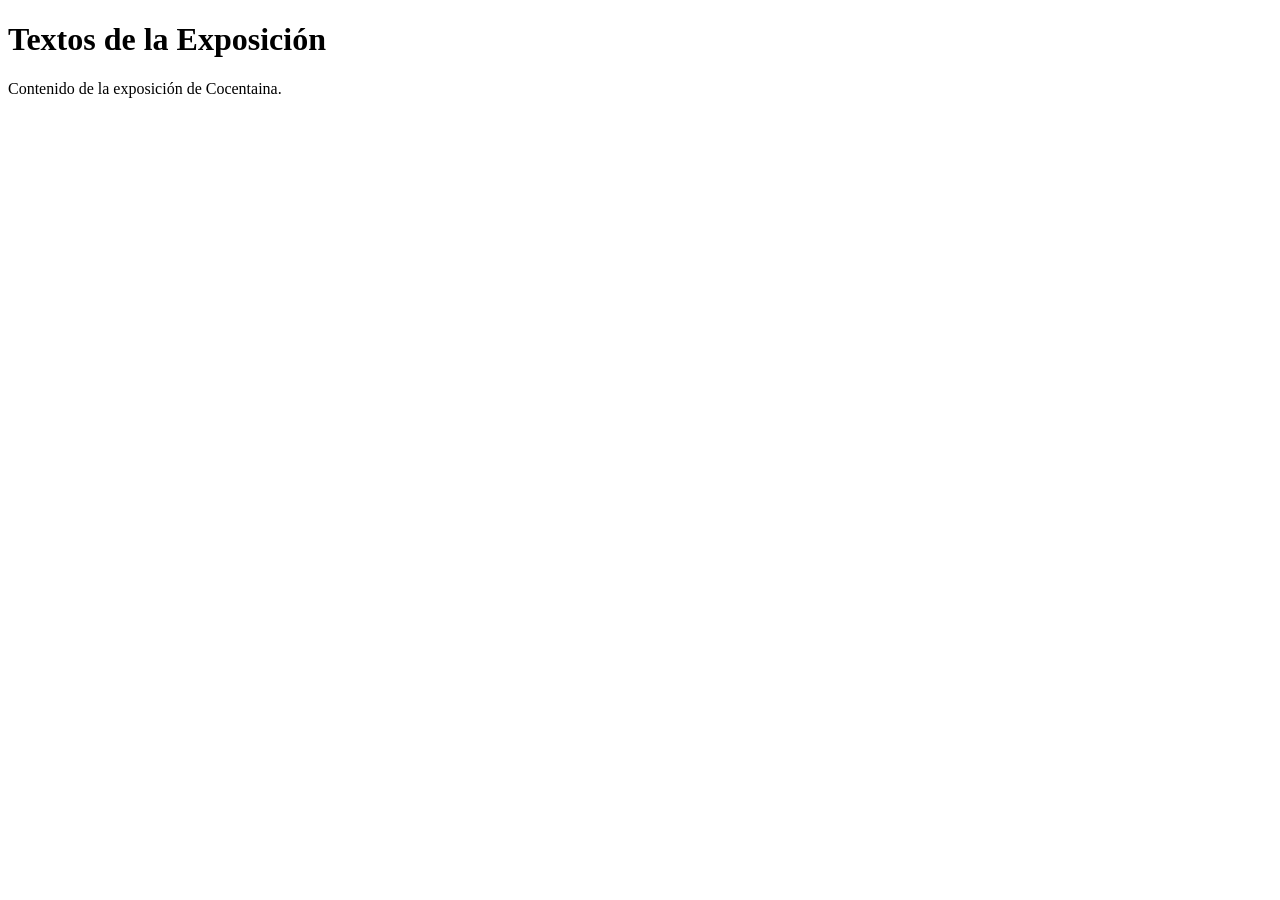
<file: index.html>
<!DOCTYPE html>
<html lang="es">
<head>
    <meta charset="UTF-8">
    <title>Textos de la Exposición</title>
</head>
<body>
    <h1>Textos de la Exposición</h1>
    <p>Contenido de la exposición de Cocentaina.</p>
</body>
</html>
</file>
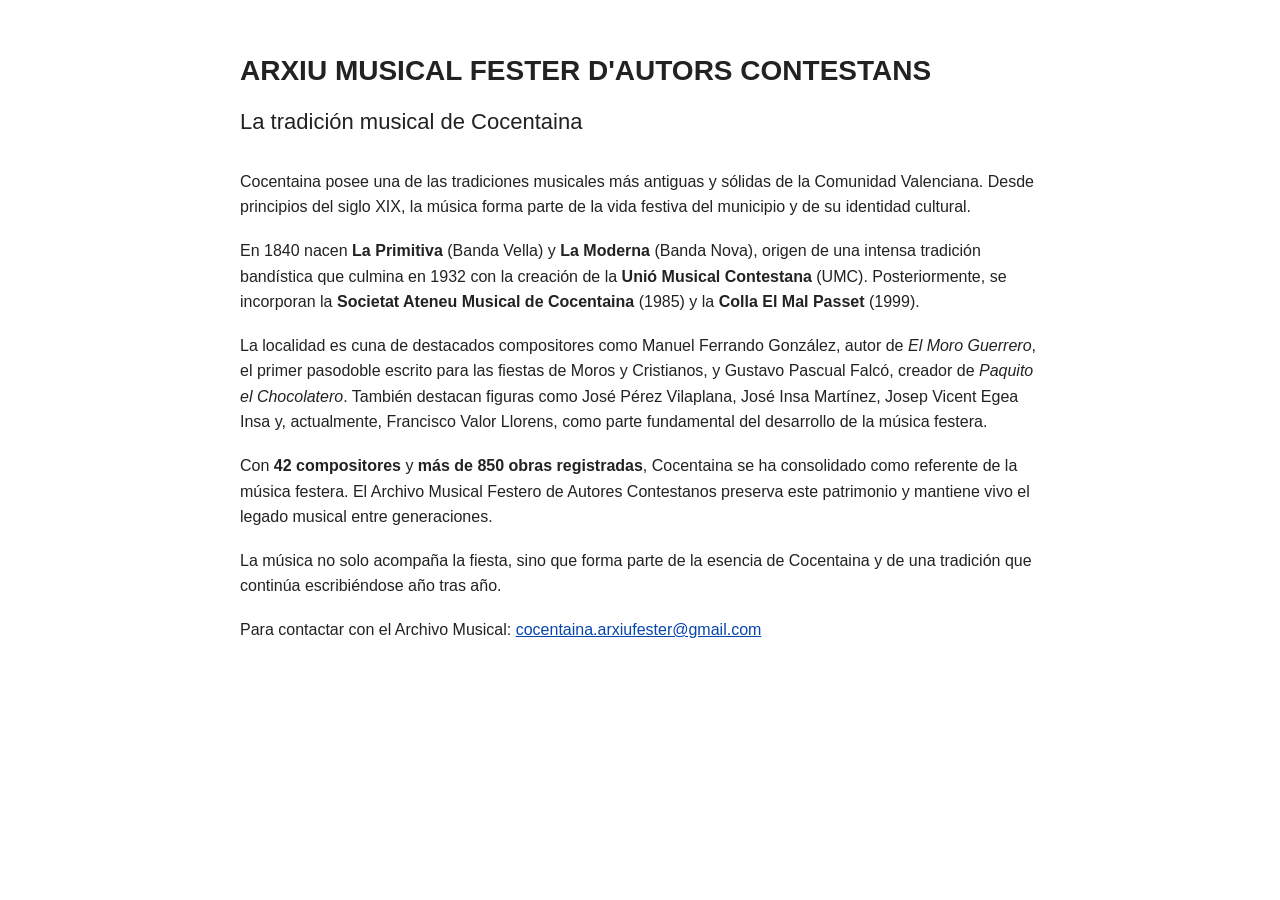
<file: arxiu-musical-fester.html>
<!DOCTYPE html>
<html lang="es">
<head>
    <meta charset="UTF-8">
    <meta name="viewport" content="width=device-width, initial-scale=1.0">
    <title>La tradición musical de Cocentaina</title>
    <style>
        body {
            font-family: Arial, Helvetica, sans-serif;
            max-width: 800px;
            margin: 0 auto;
            padding: 30px 20px;
            line-height: 1.6;
            color: #222;
            background: #ffffff;
        }

        h1 {
            font-size: 28px;
            margin-bottom: 10px;
        }

        h2 {
            font-size: 22px;
            margin-top: 0;
            margin-bottom: 30px;
            font-weight: normal;
        }

        p {
            margin-bottom: 18px;
        }

        a {
            color: #0645ad;
            word-break: break-word;
        }
    </style>
</head>

<body>

    <h1>ARXIU MUSICAL FESTER D'AUTORS CONTESTANS</h1>

    <h2>La tradición musical de Cocentaina</h2>

    <p>
        Cocentaina posee una de las tradiciones musicales más antiguas y sólidas
        de la Comunidad Valenciana. Desde principios del siglo XIX, la música
        forma parte de la vida festiva del municipio y de su identidad cultural.
    </p>

    <p>
        En 1840 nacen <strong>La Primitiva</strong> (Banda Vella) y
        <strong>La Moderna</strong> (Banda Nova), origen de una intensa tradición
        bandística que culmina en 1932 con la creación de la
        <strong>Unió Musical Contestana</strong> (UMC). Posteriormente, se
        incorporan la <strong>Societat Ateneu Musical de Cocentaina</strong>
        (1985) y la <strong>Colla El Mal Passet</strong> (1999).
    </p>

    <p>
        La localidad es cuna de destacados compositores como Manuel Ferrando
        González, autor de <em>El Moro Guerrero</em>, el primer pasodoble escrito
        para las fiestas de Moros y Cristianos, y Gustavo Pascual Falcó, creador
        de <em>Paquito el Chocolatero</em>. También destacan figuras como José
        Pérez Vilaplana, José Insa Martínez, Josep Vicent Egea Insa y,
        actualmente, Francisco Valor Llorens, como parte fundamental del
        desarrollo de la música festera.
    </p>

    <p>
        Con <strong>42 compositores</strong> y <strong>más de 850 obras
        registradas</strong>, Cocentaina se ha consolidado como referente de la
        música festera. El Archivo Musical Festero de Autores Contestanos
        preserva este patrimonio y mantiene vivo el legado musical entre
        generaciones.
    </p>

    <p>
        La música no solo acompaña la fiesta, sino que forma parte de la esencia
        de Cocentaina y de una tradición que continúa escribiéndose año tras año.
    </p>

    <p>
        Para contactar con el Archivo Musical:
        <a href="mailto:cocentaina.arxiufester@gmail.com">
            cocentaina.arxiufester@gmail.com
        </a>
    </p>

</body>
</html>
</file>
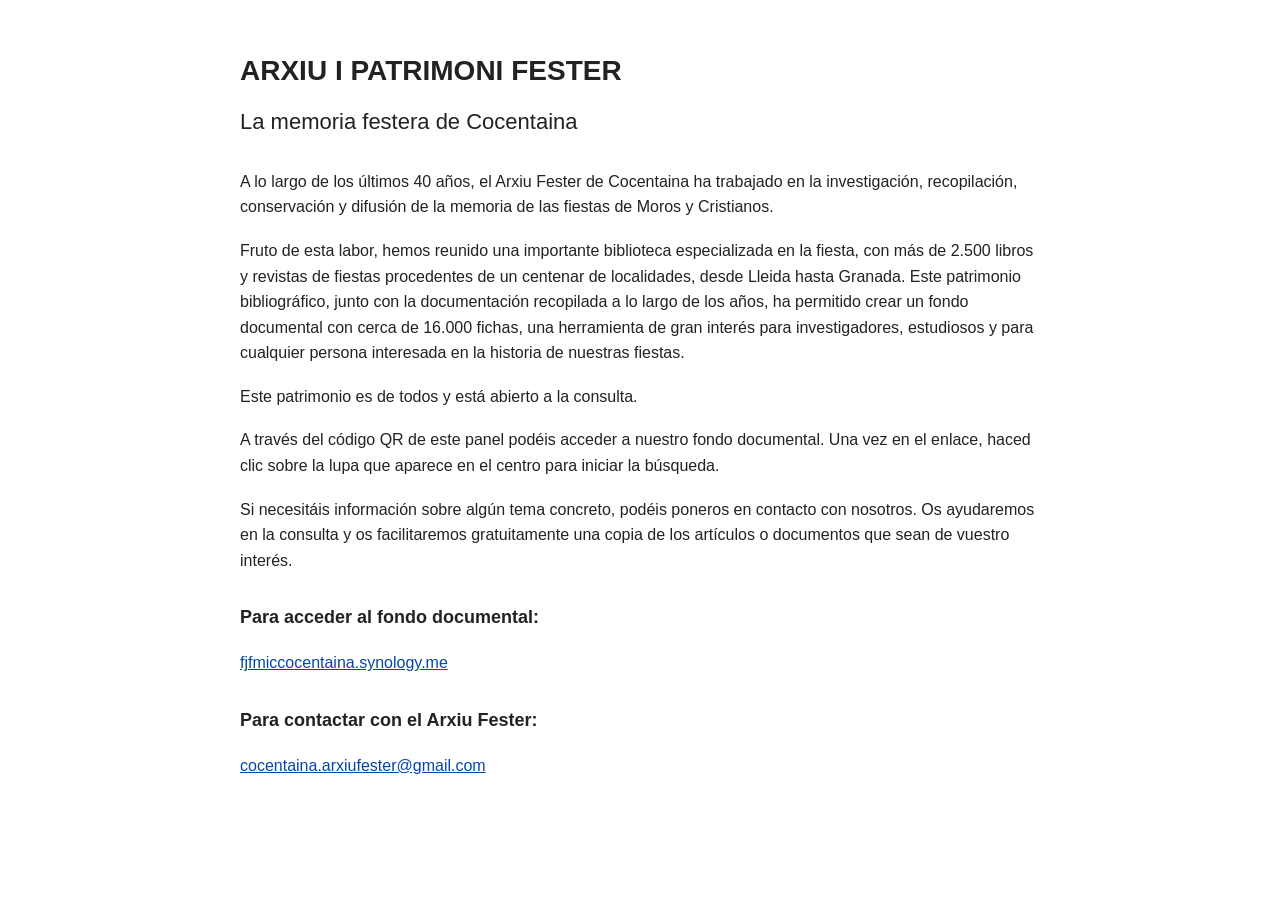
<file: arxiu-patrimoni-fester.html>
<!DOCTYPE html>
<html lang="es">
<head>
    <meta charset="UTF-8">
    <meta name="viewport" content="width=device-width, initial-scale=1.0">
    <title>La memoria festera de Cocentaina</title>
    <style>
        body {
            font-family: Arial, Helvetica, sans-serif;
            max-width: 800px;
            margin: 0 auto;
            padding: 30px 20px;
            line-height: 1.6;
            color: #222;
            background: #ffffff;
        }

        h1 {
            font-size: 28px;
            margin-bottom: 10px;
        }

        h2 {
            font-size: 22px;
            margin-top: 0;
            margin-bottom: 30px;
            font-weight: normal;
        }

        h3 {
            font-size: 18px;
            margin-top: 30px;
        }

        p {
            margin-bottom: 18px;
        }

        a {
            color: #0645ad;
            word-break: break-word;
        }
    </style>
</head>

<body>

    <h1>ARXIU I PATRIMONI FESTER</h1>

    <h2>La memoria festera de Cocentaina</h2>

    <p>
        A lo largo de los últimos 40 años, el Arxiu Fester de Cocentaina ha trabajado
        en la investigación, recopilación, conservación y difusión de la memoria de
        las fiestas de Moros y Cristianos.
    </p>

    <p>
        Fruto de esta labor, hemos reunido una importante biblioteca especializada
        en la fiesta, con más de 2.500 libros y revistas de fiestas procedentes de
        un centenar de localidades, desde Lleida hasta Granada. Este patrimonio
        bibliográfico, junto con la documentación recopilada a lo largo de los años,
        ha permitido crear un fondo documental con cerca de 16.000 fichas, una
        herramienta de gran interés para investigadores, estudiosos y para cualquier
        persona interesada en la historia de nuestras fiestas.
    </p>

    <p>
        Este patrimonio es de todos y está abierto a la consulta.
    </p>

    <p>
        A través del código QR de este panel podéis acceder a nuestro fondo
        documental. Una vez en el enlace, haced clic sobre la lupa que aparece
        en el centro para iniciar la búsqueda.
    </p>

    <p>
        Si necesitáis información sobre algún tema concreto, podéis poneros en
        contacto con nosotros. Os ayudaremos en la consulta y os facilitaremos
        gratuitamente una copia de los artículos o documentos que sean de vuestro
        interés.
    </p>

    <h3>Para acceder al fondo documental:</h3>

    <p>
        <a href="https://fjfmiccocentaina.synology.me/" target="_blank">
            fjfmiccocentaina.synology.me
        </a>
    </p>

    <h3>Para contactar con el Arxiu Fester:</h3>

    <p>
        <a href="mailto:cocentaina.arxiufester@gmail.com">
            cocentaina.arxiufester@gmail.com
        </a>
    </p>

</body>
</html>
</file>
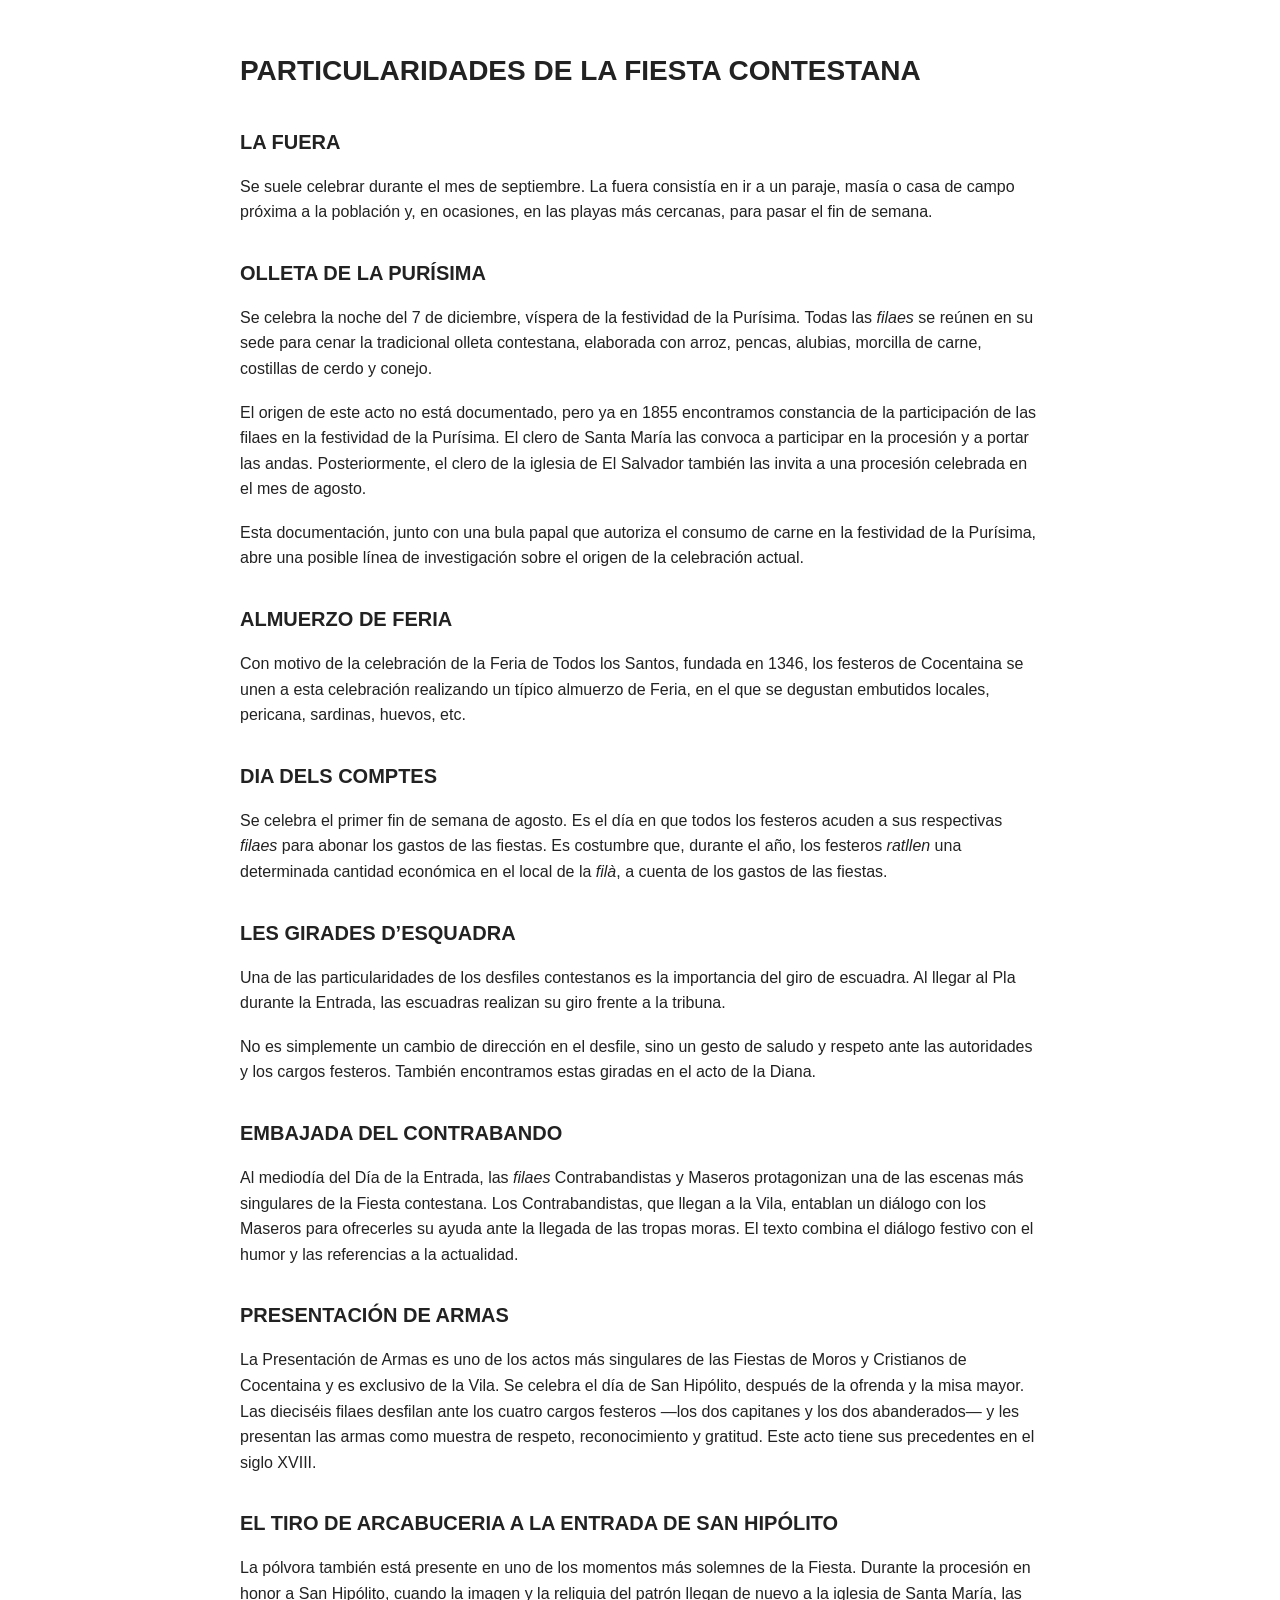
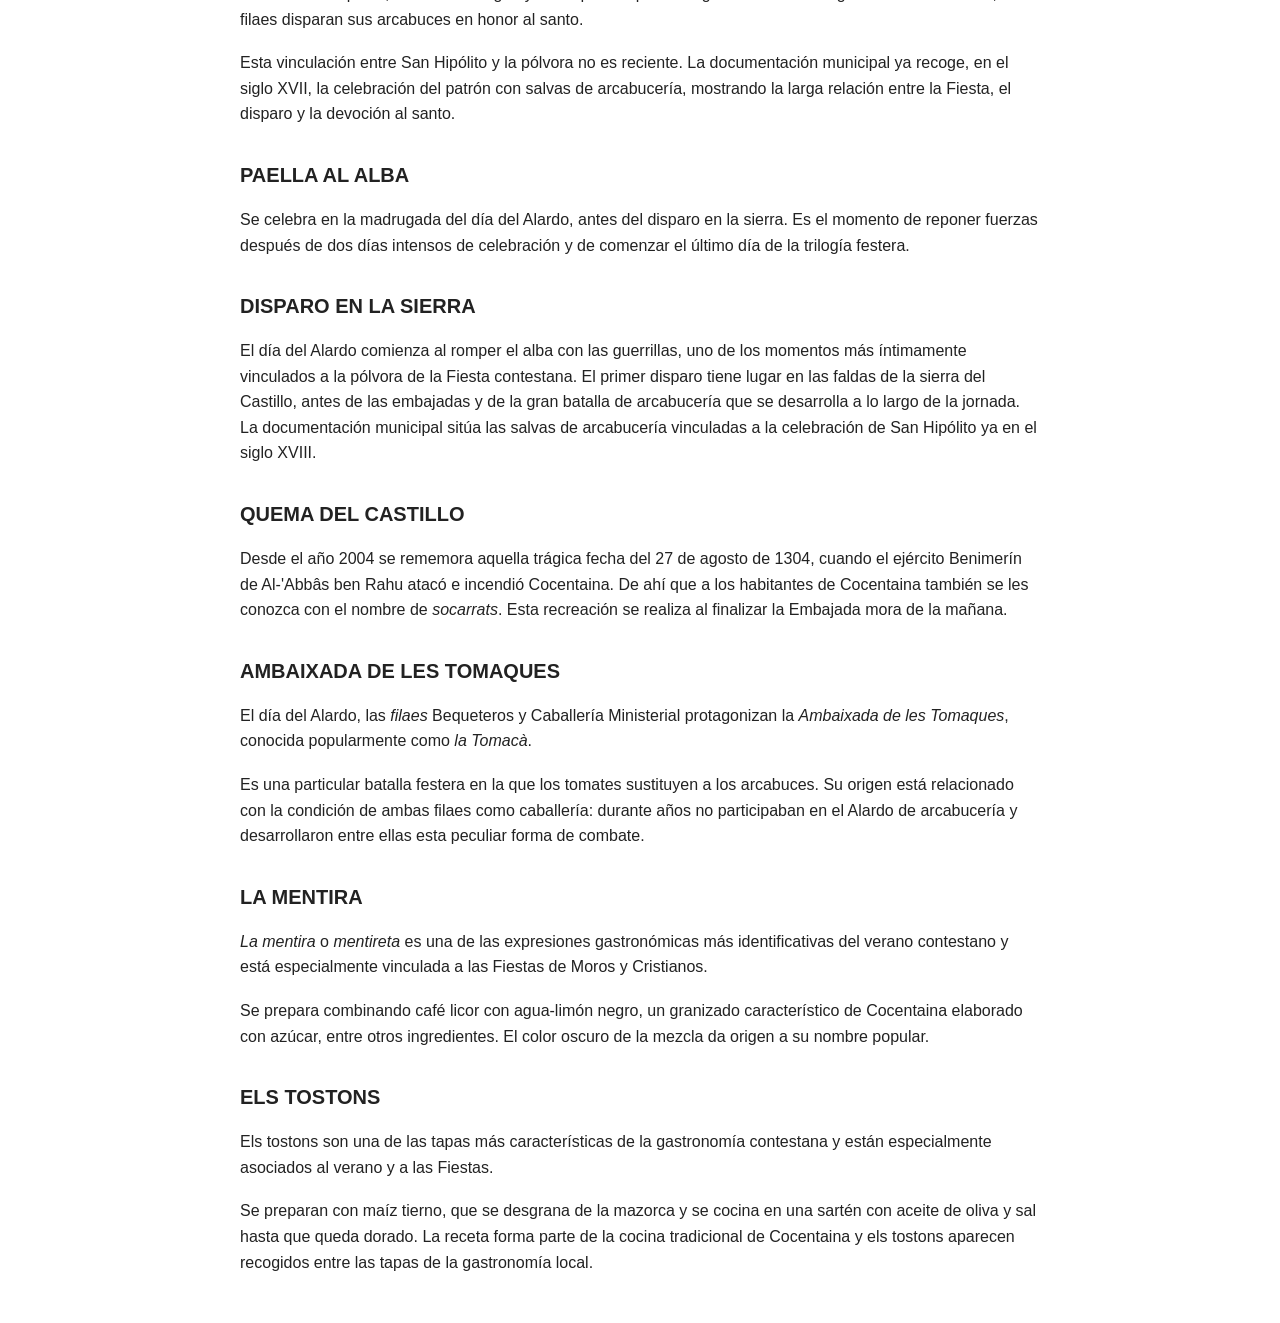
<file: particularidades-fiesta-contestana.html>
<!DOCTYPE html>
<html lang="es">
<head>
    <meta charset="UTF-8">
    <meta name="viewport" content="width=device-width, initial-scale=1.0">
    <title>Particularidades de la Fiesta Contestana</title>

    <style>
        body {
            font-family: Arial, Helvetica, sans-serif;
            max-width: 800px;
            margin: 0 auto;
            padding: 30px 20px;
            line-height: 1.6;
            color: #222;
            background: #ffffff;
        }

        h1 {
            font-size: 28px;
            margin-bottom: 30px;
        }

        h2 {
            font-size: 20px;
            margin-top: 32px;
            margin-bottom: 10px;
        }

        p {
            margin-bottom: 18px;
        }
    </style>
</head>

<body>

    <h1>PARTICULARIDADES DE LA FIESTA CONTESTANA</h1>

    <h2>LA FUERA</h2>

    <p>
        Se suele celebrar durante el mes de septiembre. La fuera consistía en ir
        a un paraje, masía o casa de campo próxima a la población y, en ocasiones,
        en las playas más cercanas, para pasar el fin de semana.
    </p>

    <h2>OLLETA DE LA PURÍSIMA</h2>

    <p>
        Se celebra la noche del 7 de diciembre, víspera de la festividad de la
        Purísima. Todas las <em>filaes</em> se reúnen en su sede para cenar la
        tradicional olleta contestana, elaborada con arroz, pencas, alubias,
        morcilla de carne, costillas de cerdo y conejo.
    </p>

    <p>
        El origen de este acto no está documentado, pero ya en 1855 encontramos
        constancia de la participación de las filaes en la festividad de la
        Purísima. El clero de Santa María las convoca a participar en la procesión
        y a portar las andas. Posteriormente, el clero de la iglesia de El Salvador
        también las invita a una procesión celebrada en el mes de agosto.
    </p>

    <p>
        Esta documentación, junto con una bula papal que autoriza el consumo de
        carne en la festividad de la Purísima, abre una posible línea de
        investigación sobre el origen de la celebración actual.
    </p>

    <h2>ALMUERZO DE FERIA</h2>

    <p>
        Con motivo de la celebración de la Feria de Todos los Santos, fundada en
        1346, los festeros de Cocentaina se unen a esta celebración realizando
        un típico almuerzo de Feria, en el que se degustan embutidos locales,
        pericana, sardinas, huevos, etc.
    </p>

    <h2>DIA DELS COMPTES</h2>

    <p>
        Se celebra el primer fin de semana de agosto. Es el día en que todos los
        festeros acuden a sus respectivas <em>filaes</em> para abonar los gastos
        de las fiestas. Es costumbre que, durante el año, los festeros
        <em>ratllen</em> una determinada cantidad económica en el local de la
        <em>filà</em>, a cuenta de los gastos de las fiestas.
    </p>

    <h2>LES GIRADES D’ESQUADRA</h2>

    <p>
        Una de las particularidades de los desfiles contestanos es la importancia
        del giro de escuadra. Al llegar al Pla durante la Entrada, las escuadras
        realizan su giro frente a la tribuna.
    </p>

    <p>
        No es simplemente un cambio de dirección en el desfile, sino un gesto de
        saludo y respeto ante las autoridades y los cargos festeros. También
        encontramos estas giradas en el acto de la Diana.
    </p>

    <h2>EMBAJADA DEL CONTRABANDO</h2>

    <p>
        Al mediodía del Día de la Entrada, las <em>filaes</em> Contrabandistas y
        Maseros protagonizan una de las escenas más singulares de la Fiesta
        contestana. Los Contrabandistas, que llegan a la Vila, entablan un diálogo
        con los Maseros para ofrecerles su ayuda ante la llegada de las tropas
        moras. El texto combina el diálogo festivo con el humor y las referencias
        a la actualidad.
    </p>

    <h2>PRESENTACIÓN DE ARMAS</h2>

    <p>
        La Presentación de Armas es uno de los actos más singulares de las Fiestas
        de Moros y Cristianos de Cocentaina y es exclusivo de la Vila. Se celebra
        el día de San Hipólito, después de la ofrenda y la misa mayor. Las dieciséis
        filaes desfilan ante los cuatro cargos festeros —los dos capitanes y los
        dos abanderados— y les presentan las armas como muestra de respeto,
        reconocimiento y gratitud. Este acto tiene sus precedentes en el siglo XVIII.
    </p>

    <h2>EL TIRO DE ARCABUCERIA A LA ENTRADA DE SAN HIPÓLITO</h2>

    <p>
        La pólvora también está presente en uno de los momentos más solemnes de
        la Fiesta. Durante la procesión en honor a San Hipólito, cuando la imagen
        y la reliquia del patrón llegan de nuevo a la iglesia de Santa María,
        las filaes disparan sus arcabuces en honor al santo.
    </p>

    <p>
        Esta vinculación entre San Hipólito y la pólvora no es reciente. La
        documentación municipal ya recoge, en el siglo XVII, la celebración
        del patrón con salvas de arcabucería, mostrando la larga relación entre
        la Fiesta, el disparo y la devoción al santo.
    </p>

    <h2>PAELLA AL ALBA</h2>

    <p>
        Se celebra en la madrugada del día del Alardo, antes del disparo en la
        sierra. Es el momento de reponer fuerzas después de dos días intensos de
        celebración y de comenzar el último día de la trilogía festera.
    </p>

    <h2>DISPARO EN LA SIERRA</h2>

    <p>
        El día del Alardo comienza al romper el alba con las guerrillas, uno de
        los momentos más íntimamente vinculados a la pólvora de la Fiesta
        contestana. El primer disparo tiene lugar en las faldas de la sierra del
        Castillo, antes de las embajadas y de la gran batalla de arcabucería que
        se desarrolla a lo largo de la jornada. La documentación municipal sitúa
        las salvas de arcabucería vinculadas a la celebración de San Hipólito ya
        en el siglo XVIII.
    </p>

    <h2>QUEMA DEL CASTILLO</h2>

    <p>
        Desde el año 2004 se rememora aquella trágica fecha del 27 de agosto de
        1304, cuando el ejército Benimerín de Al-'Abbâs ben Rahu atacó e
        incendió Cocentaina. De ahí que a los habitantes de Cocentaina también
        se les conozca con el nombre de <em>socarrats</em>. Esta recreación se
        realiza al finalizar la Embajada mora de la mañana.
    </p>

    <h2>AMBAIXADA DE LES TOMAQUES</h2>

    <p>
        El día del Alardo, las <em>filaes</em> Bequeteros y Caballería Ministerial
        protagonizan la <em>Ambaixada de les Tomaques</em>, conocida popularmente
        como <em>la Tomacà</em>.
    </p>

    <p>
        Es una particular batalla festera en la que los tomates sustituyen a los
        arcabuces. Su origen está relacionado con la condición de ambas filaes
        como caballería: durante años no participaban en el Alardo de arcabucería
        y desarrollaron entre ellas esta peculiar forma de combate.
    </p>

    <h2>LA MENTIRA</h2>

    <p>
        <em>La mentira</em> o <em>mentireta</em> es una de las expresiones
        gastronómicas más identificativas del verano contestano y está
        especialmente vinculada a las Fiestas de Moros y Cristianos.
    </p>

    <p>
        Se prepara combinando café licor con agua-limón negro, un granizado
        característico de Cocentaina elaborado con azúcar, entre otros
        ingredientes. El color oscuro de la mezcla da origen a su nombre popular.
    </p>

    <h2>ELS TOSTONS</h2>

    <p>
        Els tostons son una de las tapas más características de la gastronomía
        contestana y están especialmente asociados al verano y a las Fiestas.
    </p>

    <p>
        Se preparan con maíz tierno, que se desgrana de la mazorca y se cocina
        en una sartén con aceite de oliva y sal hasta que queda dorado. La receta
        forma parte de la cocina tradicional de Cocentaina y els tostons aparecen
        recogidos entre las tapas de la gastronomía local.
    </p>

</body>
</html>
</file>
